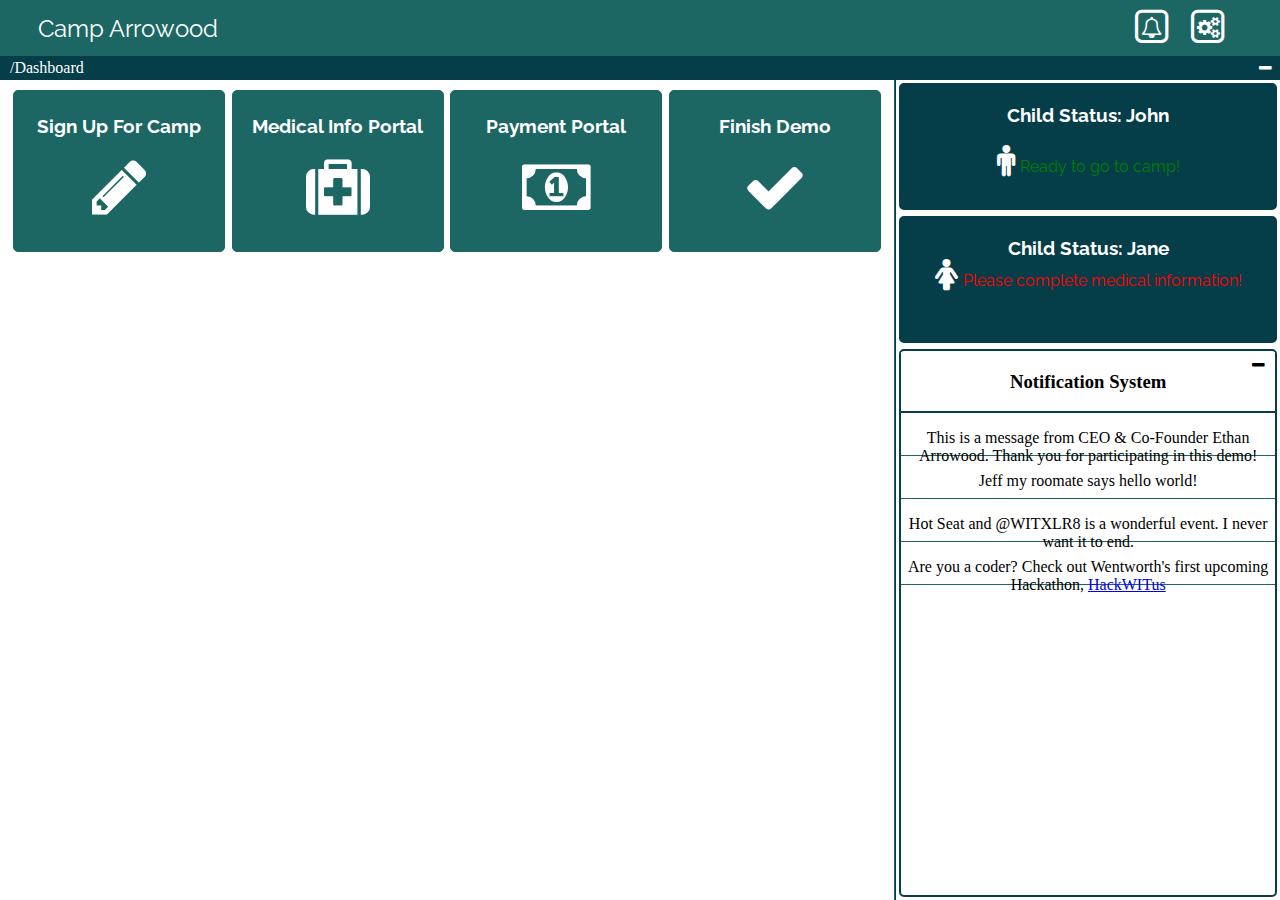
<file: dashboard.html>
<!DOCTYPE html>
<html lang="en">
<head>
  <meta charset="UTF-8">
  <meta name="viewport" content="width=device-width, initial-scale=1.0">
  <meta http-equiv="X-UA-Compatible" content="ie=edge">

  <title>ARS Prototype</title>
  <link rel="stylesheet" href="public/stylesheets/index.css">
  <link rel="stylesheet" href="https://maxcdn.bootstrapcdn.com/font-awesome/4.7.0/css/font-awesome.min.css">
</head>
<body>
  <div class="page">

    <div class="navbar">

      <nav class="nav">
        <div class="brand">
          <a href="#">Camp Arrowood</a>
        </div>

        <div class="menu">
          <ul>
            <li><a href="#">
              <span class="fa-stack fa-lg">
                <i class="fa fa-square-o fa-stack-2x" aria-hidden="true"></i>
                <i class="fa fa-bell-o fa-stack-1x" aria-hidden="true"></i>
              </span>
            </a></li>
            <li><a href="#">
              <span class="fa-stack fa-lg">
                <i class="fa fa-square-o fa-stack-2x" aria-hidden="true"></i>
                <i class="fa fa-cogs fa-stack-1x" aria-hidden="true"></i>
              </span>
            </a></li>
          </ul>
        </div>
      </nav>

      <div class="breadcrumb-bar">
        <div class="breadcrumbs">
          <a href="#">/Dashboard</a>
        </div>
        <div class="icons">
          <i id="br-control" class="fa fa-minus" aria-hidden="true"></i>
        </div>
      </div>

    </div>

    <div class="dashboard">
      <div class="components">
        <div class="component">
          <h3>Sign Up For Camp</h3>
          <i class="fa fa-4x fa-pencil"></i>
        </div>
        <div class="component">
          <h3>Medical Info Portal </h3>
          <i class="fa fa-4x fa-medkit"></i>
        </div>
        <div class="component">
          <h3>Payment Portal</h3>
          <i class="fa fa-4x fa-money"></i>
        </div>
        <div class="component" id="finish-demo">
          <h3>Finish Demo</h3>
          <i class="fa fa-4x fa-check"></i>
        </div>
      </div>
      <div class="status_notif">
        <div class="child_status">
          <h3>Child Status: John</h3>
          <br>
          <i class="fa fa-2x fa-male"></i><p class="ok">Ready to go to camp!</p>
        </div>
        <div class="child_status">
          <h3>Child Status: Jane</h3>
          <i class="fa fa-2x fa-female"></i><p class="not-ok">Please complete medical information!</p>
        </div>
        <div class="notif_feed">
          <div class="notif_title">
            <h3>Notification System</h3>
            <i id="notif-control" class="fa fa-minus"></i>
          </div>
          <div class="notifications">
            <div class="notif">
              <p>This is a message from CEO & Co-Founder Ethan Arrowood. Thank you for participating in this demo!</p>
            </div>
            <div class="notif">
              <p>Jeff my roomate says hello world!</p>
            </div>
            <div class="notif">
              <p>Hot Seat and @WITXLR8 is a wonderful event. I never want it to end.</p>
            </div>
            <div class="notif">
              <p>Are you a coder? Check out Wentworth's first upcoming Hackathon, <a href="#">HackWITus</a></p>
            </div>
          </div>

        </div>
      </div>
    </div>
  </div>
  <script src="https://cdnjs.cloudflare.com/ajax/libs/jquery/3.1.0/jquery.min.js"></script>
  <script>
  $("#finish-demo").click(function() {
    window.location.replace("index.html");
  });
  $("#br-control").click(function() {
    $(".breadcrumb-bar, .breadcrumbs").toggleClass("hide");
    $(".navbar, .nav").toggleClass("br-h");
    $(this).toggleClass("fa-minus fa-plus expand")
  });

  $("#notif-control").click(function () {
    $(".notifications").toggleClass("hide");
  })
</script>
</body>
</html>
</file>
<file: public/stylesheets/index.css>
@import url(https://fonts.googleapis.com/css?family=Raleway|Roboto);
body {
  margin: 0;
  padding: 0; }

.outer-container {
  height: 100vh;
  width: 100vw;
  background-color: #053D48;
  display: flex;
  flex-direction: column;
  align-items: center;
  justify-content: center; }

.jumbo {
  background-color: #1C6663;
  width: 55%;
  font-family: 'Raleway';
  color: #FFF;
  padding-bottom: 10px;
  display: flex;
  flex-direction: column; }
  .jumbo h1 {
    text-align: center;
    font-weight: 300;
    font-size: 2.1rem; }
  .jumbo p {
    padding: 0 12px 0 12px;
    font-family: 'Roboto';
    font-weight: 300;
    font-size: 1.2rem; }
  .jumbo #fire {
    align-self: center;
    height: 150px;
    width: auto; }
  .jumbo .inner-container {
    align-self: center;
    background-color: #FFF;
    padding: 10px;
    display: flex;
    flex-direction: column;
    justify-content: center; }
    .jumbo .inner-container h3 {
      color: #1C6663;
      font-size: 1.5rem;
      font-weight: 400;
      text-align: center; }
    .jumbo .inner-container a {
      cursor: pointer;
      align-self: center;
      border: 1px solid #FFF;
      background-color: #1C6663;
      padding: 10px;
      color: #FFF;
      font-size: 1.2rem;
      font-weight: 200;
      text-decoration: none;
      transition: all 1s; }
      .jumbo .inner-container a:hover {
        border-color: #1C6663;
        background-color: white;
        color: #1C6663; }

.outer-container {
  background-color: #053D48;
  width: 100vw;
  height: 100vh;
  display: flex;
  flex-direction: column;
  justify-content: center;
  align-items: center; }

.container {
  background-color: #1C6663;
  width: 600px;
  height: 320px;
  display: flex;
  font-family: 'Roboto'; }
  .container .form-container.active {
    margin-left: 275px; }
  .container .form-container {
    margin-left: 25px;
    background-color: white;
    height: 380px;
    width: 305px;
    align-self: center;
    display: flex;
    align-items: center;
    justify-content: center;
    flex-direction: column;
    position: absolute;
    z-index: 1;
    transition: margin-left 1.5s; }
    .container .form-container #fire {
      height: 120px;
      width: auto;
      position: relative;
      z-index: 0; }
    .container .form-container .form-item form {
      z-index: 2;
      position: relative; }
      .container .form-container .form-item form.form-sign-up {
        display: none; }
      .container .form-container .form-item form input {
        display: block;
        padding: 10px;
        width: 250px;
        margin-top: 5px;
        margin-bottom: 10px;
        margin-left: 5px;
        margin-right: 5px; }
      .container .form-container .form-item form .btn {
        box-sizing: content-box;
        cursor: pointer;
        display: block;
        padding: 10px;
        width: 250px;
        margin: 5px;
        font-size: 20px;
        text-align: center;
        border: 2px solid #1C6663;
        background-color: #1C6663;
        color: white;
        opacity: 1; }
        .container .form-container .form-item form .btn:hover {
          opacity: 0.7; }
      .container .form-container .form-item form .forgotPassword {
        padding-right: 2px;
        color: red;
        float: right;
        font-size: 14px; }
  .container .info-container {
    width: 100%;
    display: flex;
    flex-direction: row;
    align-items: center;
    justify-content: space-around;
    position: relative; }
    .container .info-container .info-item {
      color: white;
      display: flex;
      align-content: center;
      align-items: center;
      flex-direction: column;
      font-weight: 500;
      font-size: 20px;
      position: relative;
      z-index: 1; }
    .container .info-container .log-in {
      text-align: center;
      margin-right: 40px; }
    .container .info-container .sign-up {
      margin-left: 40px;
      text-align: center; }
    .container .info-container .btn {
      cursor: pointer;
      background-color: transparent;
      width: 60px;
      padding: 10px 15px;
      border: 1px solid white;
      font-size: 16px;
      opacity: 1; }
      .container .info-container .btn:hover {
        opacity: 0.7; }
  .container.fp {
    flex-direction: row;
    justify-content: center; }
    .container.fp #fire {
      width: 200px;
      height: auto; }
    .container.fp .forgotPasswordContent {
      display: flex;
      flex-direction: column;
      justify-content: center;
      align-items: center;
      color: white; }
      .container.fp .forgotPasswordContent h3 {
        font-size: 1.9rem; }
      .container.fp .forgotPasswordContent input {
        font-size: 20px;
        display: block;
        padding: 10px;
        width: 250px;
        margin-top: 5px;
        margin-bottom: 10px;
        margin-left: 5px;
        margin-right: 5px; }
      .container.fp .forgotPasswordContent a {
        font-size: 20px;
        color: white;
        text-decoration: none;
        cursor: pointer;
        border: 1px solid #FFF;
        background-color: transparent;
        padding: 10px 15px;
        opacity: 1; }
        .container.fp .forgotPasswordContent a:hover {
          opacity: 0.7; }

.tree {
  height: auto;
  width: 300px;
  display: flex;
  flex-direction: column;
  justify-content: center;
  align-items: center;
  position: absolute;
  z-index: 0;
  bottom: 30px; }
  .tree .leaves {
    z-index: 1;
    animation-delay: 0.5s;
    animation-duration: 1s;
    width: 0;
    height: 0;
    border-style: solid;
    border-width: 0 100px 100px 100px;
    border-radius: 30%;
    border-color: transparent transparent #6B8E23 transparent;
    position: relative;
    bottom: 40px; }
    .tree .leaves:before {
      content: " ";
      border-style: solid;
      border-width: 0 65px 100px 65px;
      border-radius: 30%;
      border-color: transparent transparent #6B8E23 transparent;
      position: absolute;
      left: -65px;
      top: -100px; }
    .tree .leaves:after {
      content: " ";
      border-style: solid;
      border-width: 0 85px 100px 85px;
      border-radius: 30%;
      border-color: transparent transparent #6B8E23 transparent;
      position: absolute;
      left: -85px;
      top: -50px; }
  .tree .trunk {
    z-index: 0;
    width: 100px;
    height: 50px;
    background-color: #8B4513;
    position: absolute;
    bottom: 0px; }

html, body {
  margin: 0;
  padding: 0;
  height: 100%; }

.page {
  display: flex;
  flex-flow: column;
  height: 100%; }
  .page .navbar {
    width: 100%;
    display: flex;
    flex-direction: column;
    height: 80px;
    transition: height 1s;
    background-color: transparent;
    flex: 0 1 auto; }
    .page .navbar.br-h {
      height: 55px; }
    .page .navbar .nav {
      width: 100%;
      height: 70%;
      transition: height 1s;
      background-color: #1C6663;
      display: flex;
      flex-direction: row;
      justify-content: space-between;
      align-items: center;
      padding-left: 3%;
      box-sizing: border-box; }
      .page .navbar .nav.br-h {
        height: 100%; }
      .page .navbar .nav .brand a {
        text-decoration: none;
        font-family: 'Raleway';
        color: #fff;
        font-size: 1.5rem; }
      .page .navbar .nav .menu {
        color: white;
        width: 200px;
        height: 80%;
        display: flex;
        flex-direction: row;
        justify-content: center;
        align-items: center; }
        .page .navbar .nav .menu ul {
          margin: 0;
          padding: 0; }
          .page .navbar .nav .menu ul li {
            display: inline;
            list-style-type: none;
            padding-left: 5px;
            padding-right: 5px; }
            .page .navbar .nav .menu ul li a {
              text-decoration: none;
              color: inherit; }
    .page .navbar .breadcrumb-bar {
      width: 100%;
      height: 30%;
      background-color: #053D48;
      display: flex;
      flex-direction: row;
      justify-content: space-between;
      align-items: center;
      transition: height 1s; }
      .page .navbar .breadcrumb-bar.hide {
        height: 0%; }
      .page .navbar .breadcrumb-bar .breadcrumbs {
        margin-left: 10px; }
        .page .navbar .breadcrumb-bar .breadcrumbs.hide {
          visibility: hidden; }
        .page .navbar .breadcrumb-bar .breadcrumbs a {
          text-decoration: none;
          margin: 0;
          color: white; }
          .page .navbar .breadcrumb-bar .breadcrumbs a:hover {
            text-decoration: underline; }
      .page .navbar .breadcrumb-bar .icons {
        margin-right: 5px;
        color: white; }
        .page .navbar .breadcrumb-bar .icons i {
          cursor: pointer;
          padding: 3px; }
          .page .navbar .breadcrumb-bar .icons i.expand {
            margin-top: 19px;
            background-color: #053D48; }
  .page .dashboard {
    display: flex;
    flex-direction: row;
    flex: 1 1 auto;
    width: 100%;
    height: 1px;
    transition: height 1s; }
    .page .dashboard .components {
      height: 100%;
      width: 70%;
      border-right: 1px solid #1C6663;
      padding: 10px;
      display: flex;
      flex-direction: row;
      flex-wrap: wrap;
      justify-content: space-around;
      align-items: flex-start;
      box-sizing: border-box; }
      .page .dashboard .components .component {
        font-family: 'Raleway';
        font-weight: 400;
        border: 1px solid #1C6663;
        border-radius: 5px;
        padding: 5px;
        height: 150px;
        width: 200px;
        text-align: center;
        background-color: #1C6663;
        color: white;
        opacity: 1; }
        .page .dashboard .components .component:hover {
          opacity: 0.7; }
    .page .dashboard .status_notif {
      border-left: 1px solid #053D48;
      height: 100%;
      width: 30%;
      display: flex;
      flex-flow: column; }
      .page .dashboard .status_notif .child_status {
        background-color: #053D48;
        color: white;
        font-family: 'Raleway';
        height: 15%;
        margin: 3px;
        border: 2px solid #053D48;
        border-radius: 5px;
        text-align: center; }
        .page .dashboard .status_notif .child_status h3 {
          margin-bottom: 0; }
        .page .dashboard .status_notif .child_status p {
          display: inline;
          margin-left: 5px; }
          .page .dashboard .status_notif .child_status p.ok {
            color: green; }
          .page .dashboard .status_notif .child_status p.not-ok {
            color: red; }
      .page .dashboard .status_notif .notif_feed {
        flex: 1 1 auto;
        border: 2px solid #053D48;
        margin: 3px;
        padding-top: 1px;
        border-radius: 5px;
        text-align: center;
        display: flex;
        flex-flow: column; }
        .page .dashboard .status_notif .notif_feed .notif_title {
          background-color: white;
          width: 100%;
          border-bottom: 2px solid #053D48;
          position: relative; }
          .page .dashboard .status_notif .notif_feed .notif_title h3 {
            position: relative;
            z-index: 0; }
          .page .dashboard .status_notif .notif_feed .notif_title i {
            cursor: pointer;
            z-index: 1;
            position: absolute;
            top: 5px;
            right: 10px; }
        .page .dashboard .status_notif .notif_feed .notifications {
          overflow: auto;
          transition: max-height 1s;
          max-height: 400px; }
          .page .dashboard .status_notif .notif_feed .notifications.hide {
            overflow: hidden;
            max-height: 0; }
        .page .dashboard .status_notif .notif_feed .notif {
          margin-bottom: 2px;
          height: 10%;
          flex: 0 1 auto;
          border-bottom: 1px solid #1C6663; }

/*# sourceMappingURL=index.css.map */
</file>
